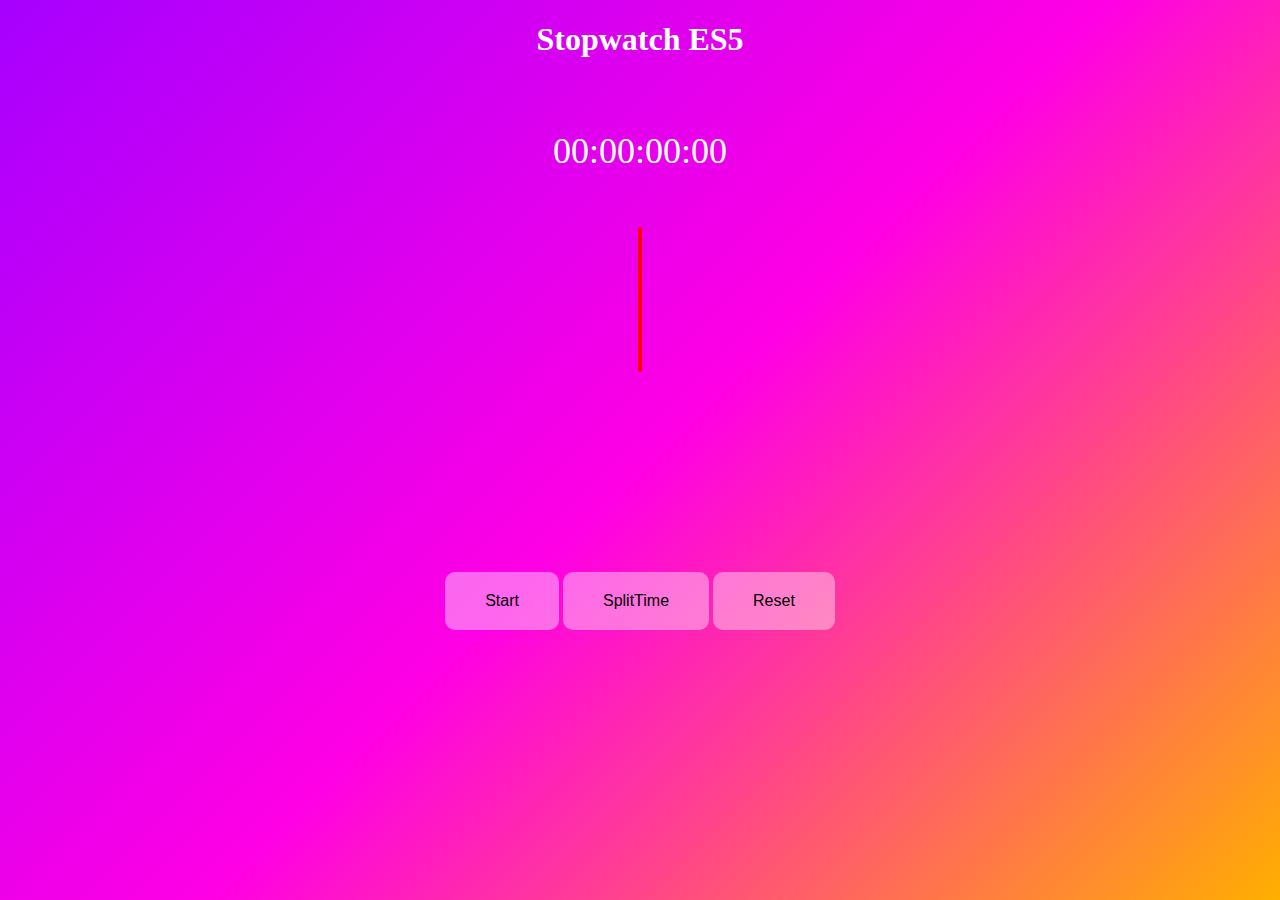
<file: es5/index.html>
<!DOCTYPE html>
<html lang="en">
  <head>
    <meta charset="UTF-8" />
    <meta http-equiv="X-UA-Compatible" content="IE=edge" />
    <meta name="viewport" content="width=device-width, initial-scale=1.0" />
    <title>Stopwatch ES5</title>
    <script src="main.js"></script>
    <link rel="stylesheet" href="style.css" />
  </head>
  <body>
    <h1>Stopwatch ES5</h1>
    <span id="display">00:00:00:00</span>

    <div id="stopwatch">
      <div id="s">
        <div class="pointer"></div>
      </div>
    </div>
    <div class="buttons">
      <button onclick="startPause()" id="startPause">Start</button>
      <button onclick="splitTime()">SplitTime</button>
      <button onclick="reset()" id="reset">Reset</button>
<!--       <button onclick="stopWatch.startStop()" id="startPause">Start</button>
      <button onclick="stopWatch.splitTime()">SplitTime</button>
      <button onclick="stopWatch.reset()" id="reset">Reset</button> -->
    </div>
    <div id="splits"></div>
  </body>
</html>
</file>
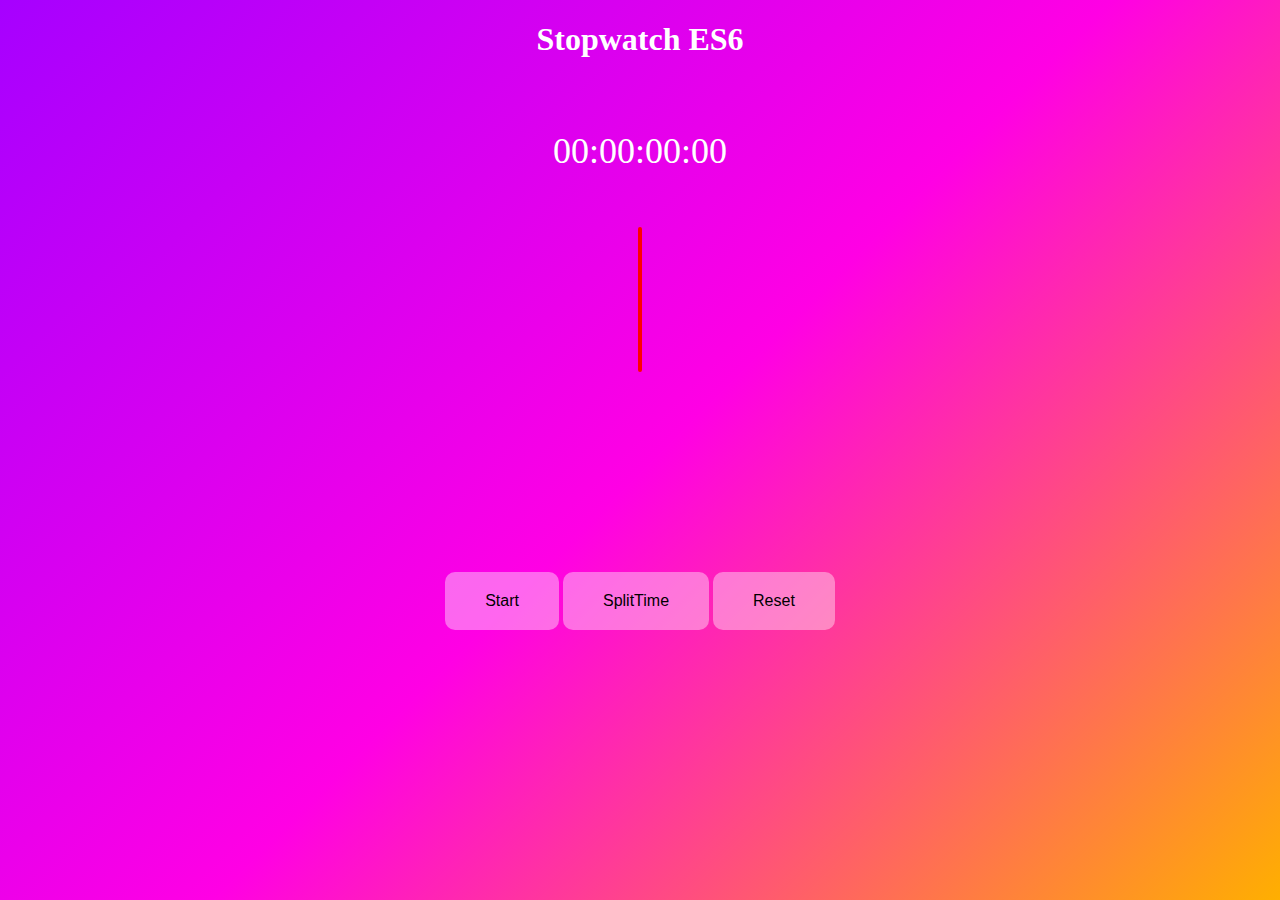
<file: es6/index.html>
<!DOCTYPE html>
<html lang="en">
  <head>
    <meta charset="UTF-8" />
    <meta http-equiv="X-UA-Compatible" content="IE=edge" />
    <meta name="viewport" content="width=device-width, initial-scale=1.0" />
    <title>Stopwatch ES6</title>
    <script src="main.js"></script>
    <link rel="stylesheet" href="style.css" />
  </head>
  <body>
    <h1>Stopwatch ES6</h1>
    <span id="display">00:00:00:00</span>

    <div id="stopwatch">
      <div id="s">
        <div class="pointer"></div>
      </div>
    </div>
    <div class="buttons">
      <button onclick="stopWatch.startStop()" id="startPause">Start</button>
      <button onclick="stopWatch.splitTime()">SplitTime</button>
      <button onclick="stopWatch.reset()" id="reset">Reset</button>
    </div>
    <div id="splits"></div>
  </body>
</html>
</file>
<file: es5/style.css>
body {
  margin: 0;
  height: 100vh;
  display: flex;
  flex-direction: column;
  align-items: center;
  background: rgb(255, 175, 0);
  background: linear-gradient(-45deg, rgba(255, 175, 0, 1) 0%, rgba(255, 0, 228, 1) 49%, rgba(166, 0, 255, 1) 100%);
  color: #fff;
}
button {
  padding: 20px 40px;
  background-color: rgba(255, 255, 255, 0.4);
  border-radius: 10px;
  border: none;
  font-size: 16px;
}

button:focus,
button:hover {
  outline: none;
  background-color: rgba(255, 255, 255, 0.6);
}

#display {
  font-size: 36px;
  text-align: center;
  padding: 50px;
}
#stopwatch {
  height: 300px;
  width: 300px;
  position: relative;
  border-radius: 50%;
  background: transparent
    url("https://i.dlpng.com/static/png/1341626-clock-face-clip-art-analog-clock-without-hands-png-of-clock-without-hands-900_600_preview.png")
    no-repeat center;
  background-size: cover;
  margin-bottom: 50px;
}

#s {
  height: 290px;
  width: 4px;
  position: absolute;
  left: 148px;
  top: 5px;
}
.pointer {
  border-radius: 2px;
  background-color: #f00;
  height: 50%;
  width: 100%;
}
</file>
<file: es6/style.css>
html, body {
  overflow: auto;
  margin: 0;
  min-height: 100vh;
}
body {
  display: flex;
  flex-direction: column;
  align-items: center;
  background: rgb(255, 175, 0);
  background: linear-gradient(-45deg, rgba(255, 175, 0, 1) 0%, rgba(255, 0, 228, 1) 49%, rgba(166, 0, 255, 1) 100%);
  color: #fff;
}
button {
  padding: 20px 40px;
  background-color: rgba(255, 255, 255, 0.4);
  border-radius: 10px;
  border: none;
  font-size: 16px;
}

button:focus,
button:hover {
  outline: none;
  background-color: rgba(255, 255, 255, 0.6);
}

#display {
  font-size: 36px;
  text-align: center;
  padding: 50px;
}
#stopwatch {
  height: 300px;
  width: 300px;
  position: relative;
  border-radius: 50%;
  background: transparent
    url("https://i.dlpng.com/static/png/1341626-clock-face-clip-art-analog-clock-without-hands-png-of-clock-without-hands-900_600_preview.png")
    no-repeat center;
  background-size: cover;
  margin-bottom: 50px;
}

#s {
  height: 290px;
  width: 4px;
  position: absolute;
  left: 148px;
  top: 5px;
}
.pointer {
  border-radius: 2px;
  background-color: #f00;
  height: 50%;
  width: 100%;
}
</file>
